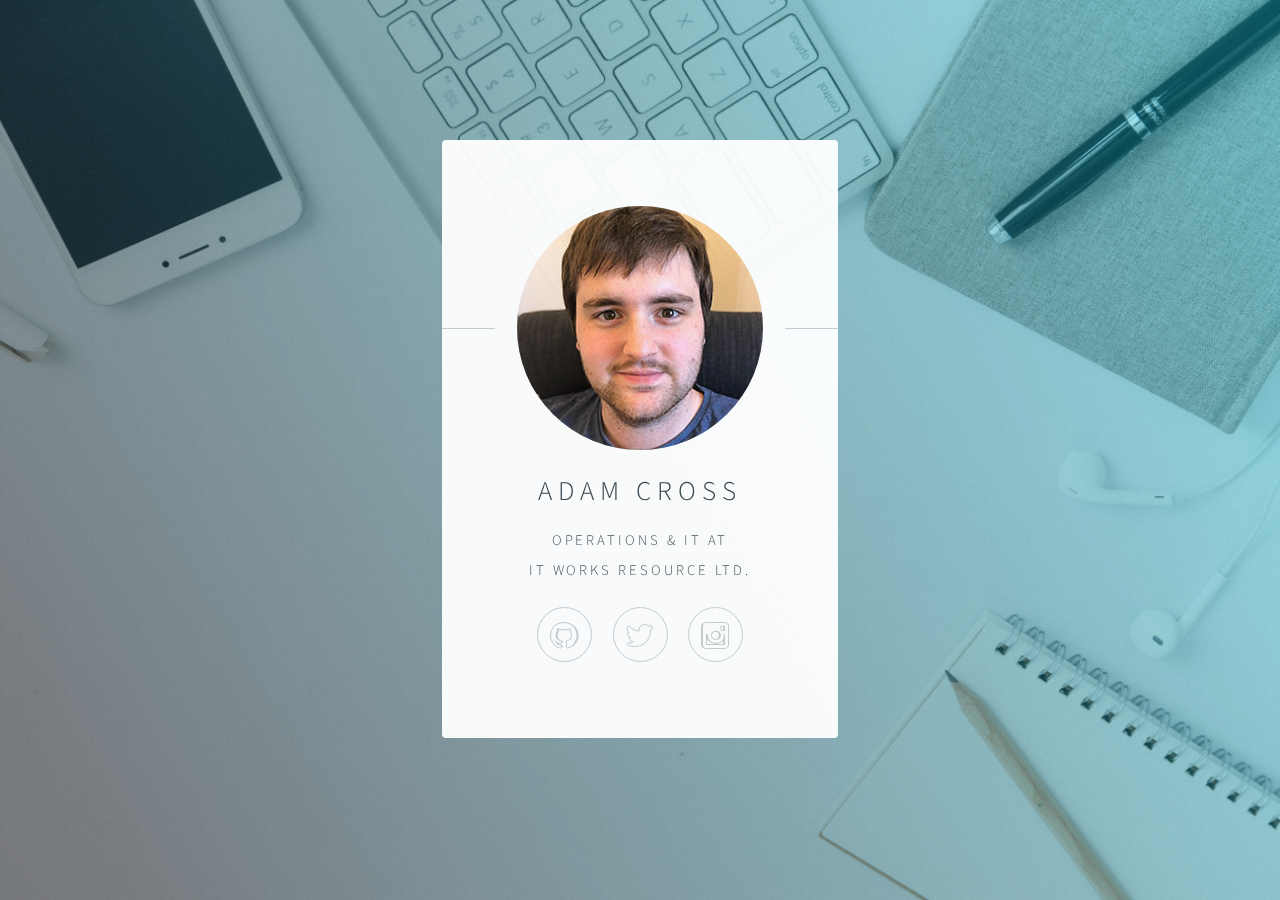
<file: index.html>
<!DOCTYPE HTML>
<!--
	Identity by HTML5 UP
	html5up.net | @n33co
	Free for personal and commercial use under the CCA 3.0 license (html5up.net/license)
-->
<html>
	<head>
		<title>Adam Cross</title>
		<meta charset="utf-8" />
		<meta name="viewport" content="width=device-width, initial-scale=1" />
		<!--[if lte IE 8]><script src="assets/js/html5shiv.js"></script><![endif]-->
		<link rel="stylesheet" href="assets/css/main.css" />
		<!--[if lte IE 9]><link rel="stylesheet" href="assets/css/ie9.css" /><![endif]-->
		<!--[if lte IE 8]><link rel="stylesheet" href="assets/css/ie8.css" /><![endif]-->
		<noscript><link rel="stylesheet" href="assets/css/noscript.css" /></noscript>
	</head>
	<body class="is-loading">

		<!-- Wrapper -->
			<div id="wrapper">

				<!-- Main -->
					<section id="main">
						<header>
							<span class="avatar"><img src="images/avatar.jpg" alt="" /></span>
							<h1>Adam Cross</h1>
							<p>Operations & IT at <br>IT Works Resource Ltd.</p>
						</header>

						<footer>
							<ul class="icons">
								<li><a href="https://github.com/adamdcross" target="_blank" class="fa-github">GitHub</a></li>
								<li><a href="https://twitter.com/Adam_Cross_" target="_blank" class="fa-twitter">Twitter</a></li>
								<li><a href="https://instagram.com/adam_cross_/" target="_blank" class="fa-instagram">Instagram</a></li>
							</ul>
						</footer>
					</section>

				<!-- Footer -->
					<footer id="footer">
						<ul class="copyright">
						</ul>
					</footer>

			</div>

		<!-- Scripts -->
			<!--[if lte IE 8]><script src="assets/js/respond.min.js"></script><![endif]-->
			<script>
				if ('addEventListener' in window) {
					window.addEventListener('load', function() { document.body.className = document.body.className.replace(/\bis-loading\b/, ''); });
					document.body.className += (navigator.userAgent.match(/(MSIE|rv:11\.0)/) ? ' is-ie' : '');
				}
			</script>

	</body>
</html>
</file>
<file: assets/css/ie9.css>
/*
	Identity by HTML5 UP
	html5up.net | @n33co
	Free for personal and commercial use under the CCA 3.0 license (html5up.net/license)
*/

/* Basic */

	body {
		background-image: url("../../images/bg.jpg");
		background-repeat: no-repeat;
		background-size: cover;
		background-position: bottom center;
		background-attachment: fixed;
	}

		body:after {
			display: none;
		}

/* List */

	ul.icons li a:before {
		color: #c8cccf;
	}

	ul.icons li a:hover:before {
		color: #ff7496;
	}

/* Wrapper */

	#wrapper {
		text-align: center;
	}

/* Main */

	#main {
		display: inline-block;
	}
</file>
<file: assets/css/ie8.css>
/*
	Identity by HTML5 UP
	html5up.net | @n33co
	Free for personal and commercial use under the CCA 3.0 license (html5up.net/license)
*/

/* List */

	ul.icons li a {
		-ms-behavior: url("assets/js/PIE.htc");
	}

		ul.icons li a:before {
			text-align: center;
			font-size: 26px;
		}

/* Main */

	#main {
		-ms-behavior: url("assets/js/PIE.htc");
	}

		#main .avatar img {
			-ms-behavior: url("assets/js/PIE.htc");
		}

/* Footer */

	#footer {
		color: #fff;
	}

		#footer .copyright li {
			border-left: solid 1px #fff;
		}
</file>
<file: assets/css/noscript.css>
/*
	Identity by HTML5 UP
	html5up.net | @n33co
	Free for personal and commercial use under the CCA 3.0 license (html5up.net/license)
*/

/* Basic */

	body:after {
		display: none;
	}

/* Main */

	#main {
		-moz-transform: none !important;
		-webkit-transform: none !important;
		-ms-transform: none !important;
		transform: none !important;
		opacity: 1 !important;
	}
</file>
<file: assets/css/main.css>
@charset "UTF-8";
@import url(font-awesome.min.css);
@import url("http://fonts.googleapis.com/css?family=Source+Sans+Pro:300");

/*
	Identity by HTML5 UP
	html5up.net | @n33co
	Free for personal and commercial use under the CCA 3.0 license (html5up.net/license)
*/

/* Reset */

	html, body, div, span, applet, object, iframe, h1, h2, h3, h4, h5, h6, p, blockquote, pre, a, abbr, acronym, address, big, cite, code, del, dfn, em, img, ins, kbd, q, s, samp, small, strike, strong, sub, sup, tt, var, b, u, i, center, dl, dt, dd, ol, ul, li, fieldset, form, label, legend, table, caption, tbody, tfoot, thead, tr, th, td, article, aside, canvas, details, embed, figure, figcaption, footer, header, hgroup, menu, nav, output, ruby, section, summary, time, mark, audio, video {
		margin: 0;
		padding: 0;
		border: 0;
		font-size: 100%;
		font: inherit;
		vertical-align: baseline;
	}

	article, aside, details, figcaption, figure, footer, header, hgroup, menu, nav, section {
		display: block;
	}

	body {
		line-height: 1;
	}

	ol, ul {
		list-style: none;
	}

	blockquote, q {
		quotes: none;
	}

	blockquote:before, blockquote:after, q:before, q:after {
		content: '';
		content: none;
	}

	table {
		border-collapse: collapse;
		border-spacing: 0;
	}

	body {
		-webkit-text-size-adjust: none;
	}

/* Box Model */

	*, *:before, *:after {
		-moz-box-sizing: border-box;
		-webkit-box-sizing: border-box;
		box-sizing: border-box;
	}

/* Basic */

	@media screen and (max-width: 480px) {

		html, body {
			min-width: 320px;
		}

	}

	body.is-loading *, body.is-loading *:before, body.is-loading *:after {
		-moz-animation: none !important;
		-webkit-animation: none !important;
		-ms-animation: none !important;
		animation: none !important;
		-moz-transition: none !important;
		-webkit-transition: none !important;
		-ms-transition: none !important;
		transition: none !important;
	}

	html {
		height: 100%;
	}

	body {
		height: 100%;
		background-color: #ffffff;
		background-image: url("images/overlay.png"), -moz-linear-gradient(60deg, rgba(0, 0, 0, 0.5) 5%, rgba(0, 228, 255, 0.35)), url("../../images/bg.jpg");
		background-image: url("images/overlay.png"), -webkit-linear-gradient(60deg, rgba(245, 78, 66, 0.5) 5%, rgba(0, 228, 255, 0.35)), url("../../images/bg.jpg");
		background-image: url("images/overlay.png"), -ms-linear-gradient(60deg, rgba(245, 66, 90, 0.5) 5%, rgba(0, 228, 255, 0.35)), url("../../images/bg.jpg");
		background-image: url("images/overlay.png"), linear-gradient(60deg, rgba(0, 0, 0, 0.5) 5%, rgba(0, 228, 255, 0.35)), url("../../images/bg.jpg");
		background-repeat: repeat,			no-repeat,			no-repeat;
		background-size: 100px 100px, cover,				cover;
		background-position: top left,		center center,		bottom center;
		background-attachment: fixed,			fixed,				fixed;
	}

		body:after {
			content: '';
			display: block;
			position: fixed;
			top: 0;
			left: 0;
			width: 100%;
			height: inherit;
			opacity: 0;
			z-index: 1;
			background-color: #ffffff;
			background-image: url("images/overlay.png"), -moz-linear-gradient(60deg, rgba(255, 165, 150, 0.5) 5%, rgba(0, 228, 255, 0.35));
			background-image: url("images/overlay.png"), -webkit-linear-gradient(60deg, rgba(255, 165, 150, 0.5) 5%, rgba(0, 228, 255, 0.35));
			background-image: url("images/overlay.png"), -ms-linear-gradient(60deg, rgba(255, 165, 150, 0.5) 5%, rgba(0, 228, 255, 0.35));
			background-image: url("images/overlay.png"), linear-gradient(60deg, rgba(255, 165, 150, 0.5) 5%, rgba(0, 228, 255, 0.35));
			background-repeat: repeat,			no-repeat;
			background-size: 100px 100px, cover;
			background-position: top left,		center center;
			-moz-transition: opacity 1.75s ease-out;
			-webkit-transition: opacity 1.75s ease-out;
			-ms-transition: opacity 1.75s ease-out;
			transition: opacity 1.75s ease-out;
		}

		body.is-loading:after {
			opacity: 1;
		}

/* Type */

	body, input, select, textarea {
		color: #414f57;
		font-family: "Source Sans Pro", Helvetica, sans-serif;
		font-size: 14pt;
		font-weight: 300;
		line-height: 2;
		letter-spacing: 0.2em;
		text-transform: uppercase;
	}

		@media screen and (max-width: 1680px) {

			body, input, select, textarea {
				font-size: 11pt;
			}

		}

		@media screen and (max-width: 480px) {

			body, input, select, textarea {
				font-size: 10pt;
				line-height: 1.75;
			}

		}

	a {
		-moz-transition: color 0.2s ease, border-color 0.2s ease;
		-webkit-transition: color 0.2s ease, border-color 0.2s ease;
		-ms-transition: color 0.2s ease, border-color 0.2s ease;
		transition: color 0.2s ease, border-color 0.2s ease;
		color: inherit;
		text-decoration: none;
	}

		a:before {
			-moz-transition: color 0.2s ease, text-shadow 0.2s ease;
			-webkit-transition: color 0.2s ease, text-shadow 0.2s ease;
			-ms-transition: color 0.2s ease, text-shadow 0.2s ease;
			transition: color 0.2s ease, text-shadow 0.2s ease;
		}

		a:hover {
			color: #ff7496;
		}

	strong, b {
		color: #313f47;
	}

	em, i {
		font-style: italic;
	}

	p {
		margin: 0 0 1.5em 0;
	}

	h1, h2, h3, h4, h5, h6 {
		color: #313f47;
		line-height: 1.5;
		margin: 0 0 0.75em 0;
	}

		h1 a, h2 a, h3 a, h4 a, h5 a, h6 a {
			color: inherit;
			text-decoration: none;
		}

	h1 {
		font-size: 1.85em;
		letter-spacing: 0.22em;
		margin: 0 0 0.525em 0;
	}

	h2 {
		font-size: 1.25em;
	}

	h3 {
		font-size: 1em;
	}

	h4 {
		font-size: 1em;
	}

	h5 {
		font-size: 1em;
	}

	h6 {
		font-size: 1em;
	}

	@media screen and (max-width: 480px) {

		h1 {
			font-size: 1.65em;
		}

	}

	sub {
		font-size: 0.8em;
		position: relative;
		top: 0.5em;
	}

	sup {
		font-size: 0.8em;
		position: relative;
		top: -0.5em;
	}

	hr {
		border: 0;
		border-bottom: solid 1px #c8cccf;
		margin: 3em 0;
	}

/* Form */

	form {
		margin: 0 0 1.5em 0;
	}

		form > .field {
			margin: 0 0 1.5em 0;
		}

			form > .field > :last-child {
				margin-bottom: 0;
			}

	label {
		color: #313f47;
		display: block;
		font-size: 0.9em;
		margin: 0 0 0.75em 0;
	}

	input[type="text"],
	input[type="password"],
	input[type="email"],
	input[type="tel"],
	select,
	textarea {
		-moz-appearance: none;
		-webkit-appearance: none;
		-ms-appearance: none;
		appearance: none;
		border-radius: 4px;
		border: solid 1px #c8cccf;
		color: inherit;
		display: block;
		outline: 0;
		padding: 0 1em;
		text-decoration: none;
		width: 100%;
	}

		input[type="text"]:invalid,
		input[type="password"]:invalid,
		input[type="email"]:invalid,
		input[type="tel"]:invalid,
		select:invalid,
		textarea:invalid {
			box-shadow: none;
		}

		input[type="text"]:focus,
		input[type="password"]:focus,
		input[type="email"]:focus,
		input[type="tel"]:focus,
		select:focus,
		textarea:focus {
			border-color: #ff7496;
		}

	.select-wrapper {
		text-decoration: none;
		display: block;
		position: relative;
	}

		.select-wrapper:before {
			content: "";
			-moz-osx-font-smoothing: grayscale;
			-webkit-font-smoothing: antialiased;
			font-family: FontAwesome;
			font-style: normal;
			font-weight: normal;
			text-transform: none !important;
		}

		.select-wrapper:before {
			color: #c8cccf;
			display: block;
			height: 2.75em;
			line-height: 2.75em;
			pointer-events: none;
			position: absolute;
			right: 0;
			text-align: center;
			top: 0;
			width: 2.75em;
		}

		.select-wrapper select::-ms-expand {
			display: none;
		}

	input[type="text"],
	input[type="password"],
	input[type="email"],
	select {
		height: 2.75em;
	}

	textarea {
		padding: 0.75em 1em;
	}

	input[type="checkbox"],
	input[type="radio"] {
		-moz-appearance: none;
		-webkit-appearance: none;
		-ms-appearance: none;
		appearance: none;
		display: block;
		float: left;
		margin-right: -2em;
		opacity: 0;
		width: 1em;
		z-index: -1;
	}

		input[type="checkbox"] + label,
		input[type="radio"] + label {
			text-decoration: none;
			color: #414f57;
			cursor: pointer;
			display: inline-block;
			font-size: 1em;
			font-weight: 300;
			padding-left: 2.4em;
			padding-right: 0.75em;
			position: relative;
		}

			input[type="checkbox"] + label:before,
			input[type="radio"] + label:before {
				-moz-osx-font-smoothing: grayscale;
				-webkit-font-smoothing: antialiased;
				font-family: FontAwesome;
				font-style: normal;
				font-weight: normal;
				text-transform: none !important;
			}

			input[type="checkbox"] + label:before,
			input[type="radio"] + label:before {
				border-radius: 4px;
				border: solid 1px #c8cccf;
				content: '';
				display: inline-block;
				height: 1.65em;
				left: 0;
				line-height: 1.58125em;
				position: absolute;
				text-align: center;
				top: 0.15em;
				width: 1.65em;
			}

		input[type="checkbox"]:checked + label:before,
		input[type="radio"]:checked + label:before {
			color: #ff7496;
			content: '\f00c';
		}

		input[type="checkbox"]:focus + label:before,
		input[type="radio"]:focus + label:before {
			border-color: #ff7496;
		}

	input[type="checkbox"] + label:before {
		border-radius: 4px;
	}

	input[type="radio"] + label:before {
		border-radius: 100%;
	}

	::-webkit-input-placeholder {
		color: #616f77 !important;
		opacity: 1.0;
	}

	:-moz-placeholder {
		color: #616f77 !important;
		opacity: 1.0;
	}

	::-moz-placeholder {
		color: #616f77 !important;
		opacity: 1.0;
	}

	:-ms-input-placeholder {
		color: #616f77 !important;
		opacity: 1.0;
	}

	.formerize-placeholder {
		color: #616f77 !important;
		opacity: 1.0;
	}

/* Icon */

	.icon {
		text-decoration: none;
		position: relative;
		border-bottom: none;
	}

		.icon:before {
			-moz-osx-font-smoothing: grayscale;
			-webkit-font-smoothing: antialiased;
			font-family: FontAwesome;
			font-style: normal;
			font-weight: normal;
			text-transform: none !important;
		}

		.icon > .label {
			display: none;
		}

/* List */

	ol {
		list-style: decimal;
		margin: 0 0 1.5em 0;
		padding-left: 1.25em;
	}

		ol li {
			padding-left: 0.25em;
		}

	ul {
		list-style: disc;
		margin: 0 0 1.5em 0;
		padding-left: 1em;
	}

		ul li {
			padding-left: 0.5em;
		}

		ul.alt {
			list-style: none;
			padding-left: 0;
		}

			ul.alt li {
				border-top: solid 1px #c8cccf;
				padding: 0.5em 0;
			}

				ul.alt li:first-child {
					border-top: 0;
					padding-top: 0;
				}

		ul.icons {
			cursor: default;
			list-style: none;
			padding-left: 0;
			margin-top: -0.675em;
		}

			ul.icons li {
				display: inline-block;
				padding: 0.675em 0.5em;
			}

				ul.icons li a {
					text-decoration: none;
					position: relative;
					display: block;
					width: 3.75em;
					height: 3.75em;
					border-radius: 100%;
					border: solid 1px #c8cccf;
					line-height: 3.75em;
					overflow: hidden;
					text-align: center;
					text-indent: 3.75em;
					white-space: nowrap;
				}

					ul.icons li a:before {
						-moz-osx-font-smoothing: grayscale;
						-webkit-font-smoothing: antialiased;
						font-family: FontAwesome;
						font-style: normal;
						font-weight: normal;
						text-transform: none !important;
					}

					ul.icons li a:before {
						color: #ffffff;
						text-shadow: 1.25px 0px 0px #c8cccf, -1.25px 0px 0px #c8cccf, 0px 1.25px 0px #c8cccf, 0px -1.25px 0px #c8cccf;
					}

					ul.icons li a:hover:before {
						text-shadow: 1.25px 0px 0px #ff7496, -1.25px 0px 0px #ff7496, 0px 1.25px 0px #ff7496, 0px -1.25px 0px #ff7496;
					}

					ul.icons li a:before {
						position: absolute;
						top: 0;
						left: 0;
						width: inherit;
						height: inherit;
						font-size: 1.85rem;
						line-height: inherit;
						text-align: center;
						text-indent: 0;
					}

					ul.icons li a:hover {
						border-color: #ff7496;
					}

			@media screen and (max-width: 480px) {

				ul.icons li a:before {
					font-size: 1.5rem;
				}

			}

		ul.actions {
			cursor: default;
			list-style: none;
			padding-left: 0;
		}

			ul.actions li {
				display: inline-block;
				padding: 0 0.75em 0 0;
				vertical-align: middle;
			}

				ul.actions li:last-child {
					padding-right: 0;
				}

	dl {
		margin: 0 0 1.5em 0;
	}

		dl dt {
			display: block;
			margin: 0 0 0.75em 0;
		}

		dl dd {
			margin-left: 1.5em;
		}

/* Button */

	input[type="submit"],
	input[type="reset"],
	input[type="button"],
	button,
	.button {
		-moz-appearance: none;
		-webkit-appearance: none;
		-ms-appearance: none;
		appearance: none;
		-moz-transition: background-color 0.2s ease-in-out, border-color 0.2s ease-in-out, color 0.2s ease-in-out;
		-webkit-transition: background-color 0.2s ease-in-out, border-color 0.2s ease-in-out, color 0.2s ease-in-out;
		-ms-transition: background-color 0.2s ease-in-out, border-color 0.2s ease-in-out, color 0.2s ease-in-out;
		transition: background-color 0.2s ease-in-out, border-color 0.2s ease-in-out, color 0.2s ease-in-out;
		display: inline-block;
		height: 2.75em;
		line-height: 2.75em;
		padding: 0 1.5em;
		background-color: transparent;
		border-radius: 4px;
		border: solid 1px #c8cccf;
		color: #414f57 !important;
		cursor: pointer;
		text-align: center;
		text-decoration: none;
		white-space: nowrap;
	}

		input[type="submit"]:hover,
		input[type="reset"]:hover,
		input[type="button"]:hover,
		button:hover,
		.button:hover {
			border-color: #ff7496;
			color: #ff7496 !important;
		}

		input[type="submit"].icon,
		input[type="reset"].icon,
		input[type="button"].icon,
		button.icon,
		.button.icon {
			padding-left: 1.35em;
		}

			input[type="submit"].icon:before,
			input[type="reset"].icon:before,
			input[type="button"].icon:before,
			button.icon:before,
			.button.icon:before {
				margin-right: 0.5em;
			}

		input[type="submit"].fit,
		input[type="reset"].fit,
		input[type="button"].fit,
		button.fit,
		.button.fit {
			display: block;
			width: 100%;
			margin: 0 0 0.75em 0;
		}

		input[type="submit"].small,
		input[type="reset"].small,
		input[type="button"].small,
		button.small,
		.button.small {
			font-size: 0.8em;
		}

		input[type="submit"].big,
		input[type="reset"].big,
		input[type="button"].big,
		button.big,
		.button.big {
			font-size: 1.35em;
		}

		input[type="submit"].disabled, input[type="submit"]:disabled,
		input[type="reset"].disabled,
		input[type="reset"]:disabled,
		input[type="button"].disabled,
		input[type="button"]:disabled,
		button.disabled,
		button:disabled,
		.button.disabled,
		.button:disabled {
			-moz-pointer-events: none;
			-webkit-pointer-events: none;
			-ms-pointer-events: none;
			pointer-events: none;
			opacity: 0.5;
		}

/* Main */

	#main {
		position: relative;
		max-width: 100%;
		min-width: 27em;
		padding: 4.5em 3em 3em 3em ;
		background: #ffffff;
		border-radius: 4px;
		cursor: default;
		opacity: 0.95;
		text-align: center;
		-moz-transform-origin: 50% 50%;
		-webkit-transform-origin: 50% 50%;
		-ms-transform-origin: 50% 50%;
		transform-origin: 50% 50%;
		-moz-transform: rotateX(0deg);
		-webkit-transform: rotateX(0deg);
		-ms-transform: rotateX(0deg);
		transform: rotateX(0deg);
		-moz-transition: opacity 1s ease, -moz-transform 1s ease;
		-webkit-transition: opacity 1s ease, -webkit-transform 1s ease;
		-ms-transition: opacity 1s ease, -ms-transform 1s ease;
		transition: opacity 1s ease, transform 1s ease;
	}

		#main .avatar {
			position: relative;
			display: block;
			margin-bottom: 1.5em;
		}

			#main .avatar img {
				display: block;
				margin: 0 auto;
				border-radius: 100%;
				box-shadow: 0 0 0 1.5em #ffffff;
			}

			#main .avatar:before {
				content: '';
				display: block;
				position: absolute;
				top: 50%;
				left: -3em;
				width: calc(100% + 6em);
				height: 1px;
				z-index: -1;
				background: #c8cccf;
			}

		@media screen and (max-width: 480px) {

			#main {
				min-width: 0;
				width: 100%;
				padding: 4em 2em 2.5em 2em ;
			}

				#main .avatar:before {
					left: -2em;
					width: calc(100% + 4em);
				}

		}

		body.is-loading #main {
			opacity: 0;
			-moz-transform: rotateX(15deg);
			-webkit-transform: rotateX(15deg);
			-ms-transform: rotateX(15deg);
			transform: rotateX(15deg);
		}

/* Footer */

	#footer {
		-moz-align-self: -moz-flex-end;
		-webkit-align-self: -webkit-flex-end;
		-ms-align-self: -ms-flex-end;
		align-self: flex-end;
		width: 100%;
		padding: 1.5em 0 0 0;
		color: rgba(255, 255, 255, 0.75);
		cursor: default;
		text-align: center;
	}

		#footer .copyright {
			margin: 0;
			padding: 0;
			font-size: 0.9em;
			list-style: none;
		}

			#footer .copyright li {
				display: inline-block;
				margin: 0 0 0 0.45em;
				padding: 0 0 0 0.85em;
				border-left: solid 1px rgba(255, 255, 255, 0.5);
				line-height: 1;
			}

				#footer .copyright li:first-child {
					border-left: 0;
				}

/* Wrapper */

	#wrapper {
		display: -moz-flex;
		display: -webkit-flex;
		display: -ms-flex;
		display: flex;
		-moz-align-items: center;
		-webkit-align-items: center;
		-ms-align-items: center;
		align-items: center;
		-moz-justify-content: space-between;
		-webkit-justify-content: space-between;
		-ms-justify-content: space-between;
		justify-content: space-between;
		-moz-flex-direction: column;
		-webkit-flex-direction: column;
		-ms-flex-direction: column;
		flex-direction: column;
		-moz-perspective: 1000px;
		-webkit-perspective: 1000px;
		-ms-perspective: 1000px;
		perspective: 1000px;
		position: relative;
		min-height: 100%;
		padding: 1.5em;
		z-index: 2;
	}

		#wrapper > * {
			z-index: 1;
		}

		#wrapper:before {
			content: '';
			display: block;
		}

		@media screen and (max-width: 360px) {

			#wrapper {
				padding: 0.75em;
			}

		}

		body.is-ie #wrapper {
			height: 100%;
		}
</file>
